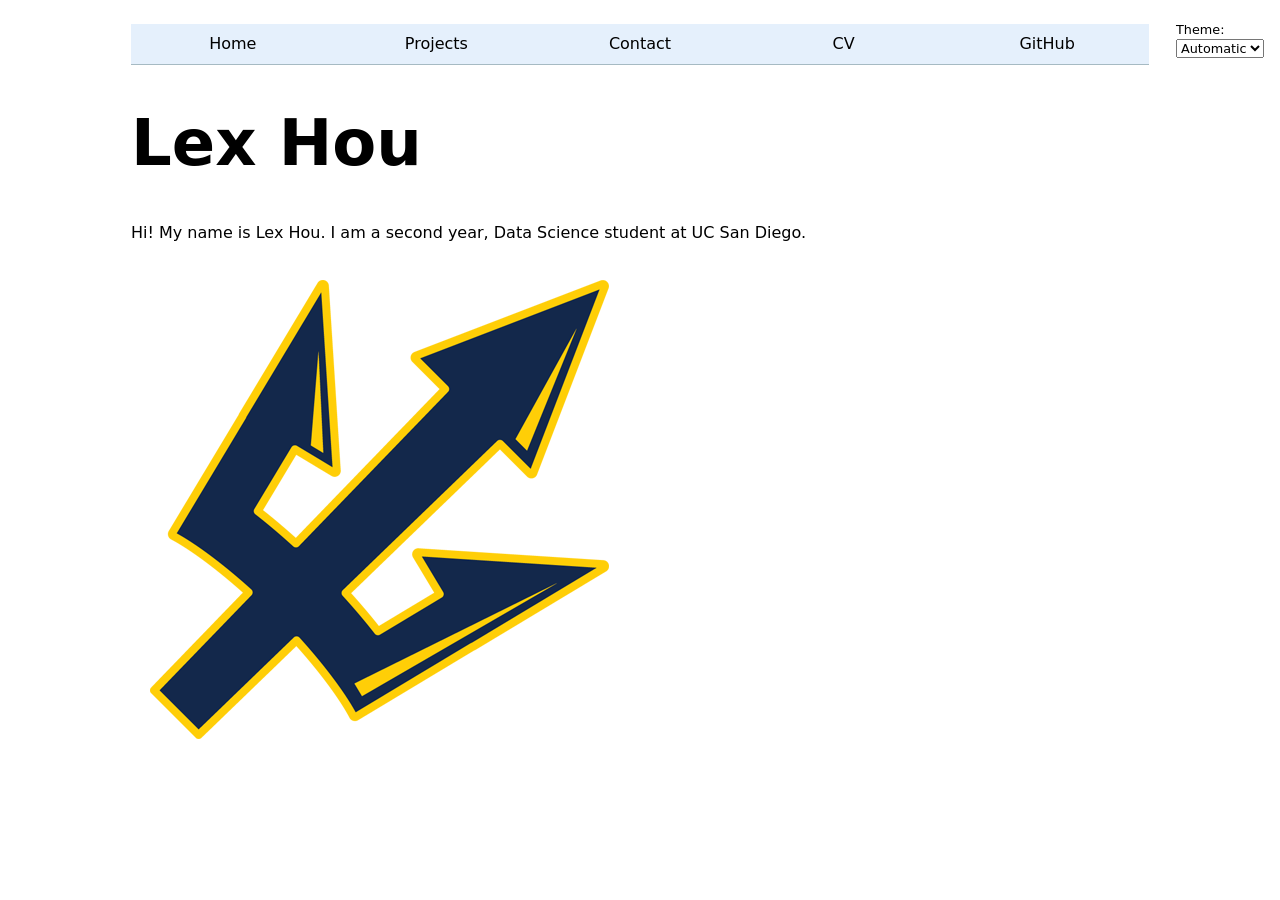
<file: index.html>
<!DOCTYPE html>
<html lang="en">
<head>
    <meta charset="UTF-8">
    <meta name="viewport" content="width=device-width, initial-scale=1.0">
    <title>Lex_Hou: Personal Site and Portfolio</title>
    <link rel="stylesheet" href="style.css">
    <script type="module" src="global.js"></script>
</head>
<body>
    <h1>Lex Hou</h1>
    <p>
        Hi! My name is Lex Hou. I am a second year, Data Science student at UC San Diego.
    </p>   
    <img src="images/trident.png" alt="A photo of my school logo."> 
</body>
</html>
</file>
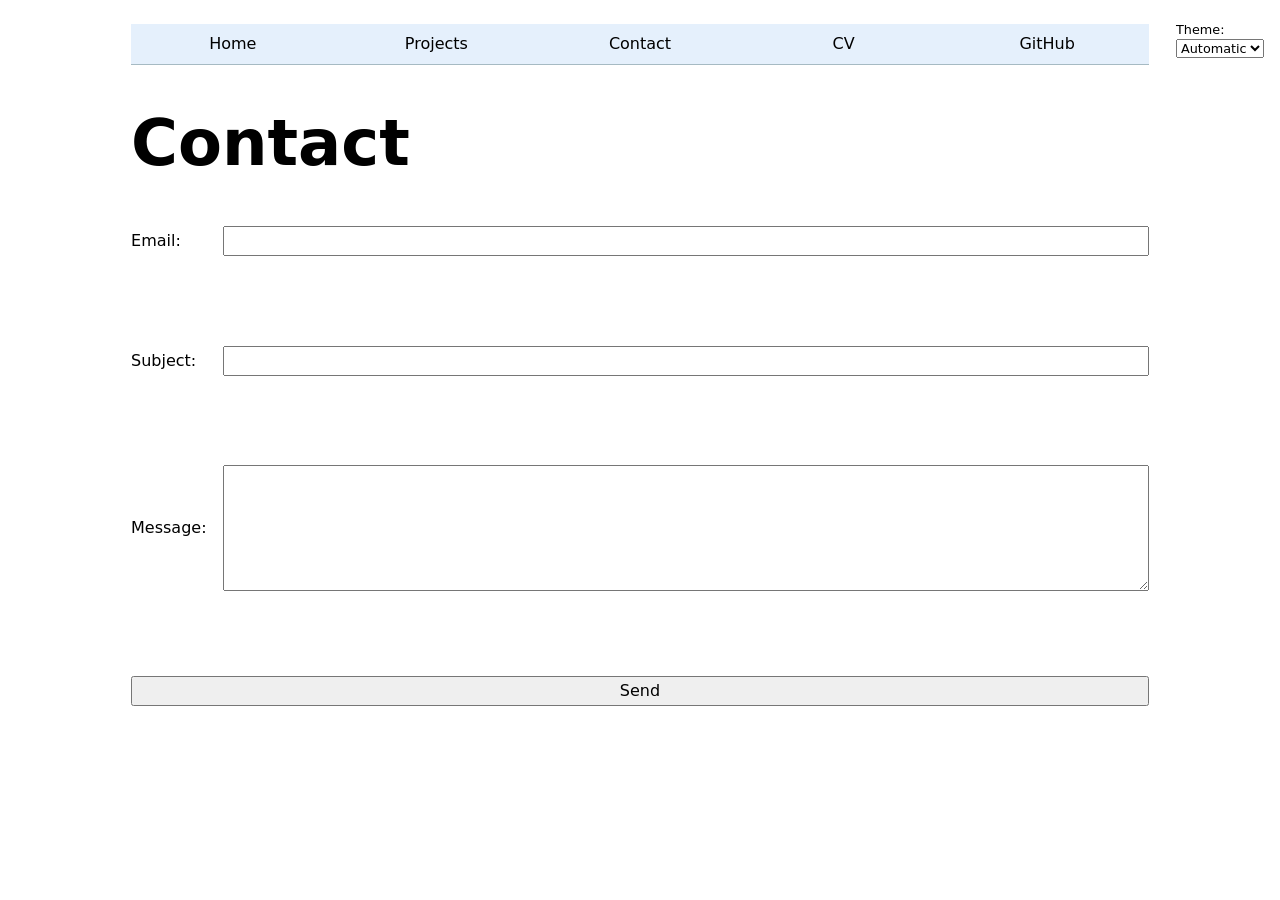
<file: contact/index.html>
<!DOCTYPE html>
<html lang="en">
<head>
    <meta charset="UTF-8">
    <meta name="viewport" content="width=device-width, initial-scale=1.0">
    <title>Contact</title>
    <link rel="stylesheet" href="../style.css">
    <script type="module" src="../global.js"></script>
</head>
<body>

<h1>Contact</h1>
<form action="mailto:lexhouco24@gmail.com" method="POST" enctype="text/plain">

    <label>
        Email:
        <input type="email" name="email" required>
    </label>

    <br><br>

    <label>
        Subject:
        <input name="subject" required>
    </label>

    <br><br>

    <label>
        Message:
        <textarea name="body" rows="5" cols="30" required></textarea>
    </label>

    <br><br>

    <button>Send</button>

</form>

</body>
</html>
</file>
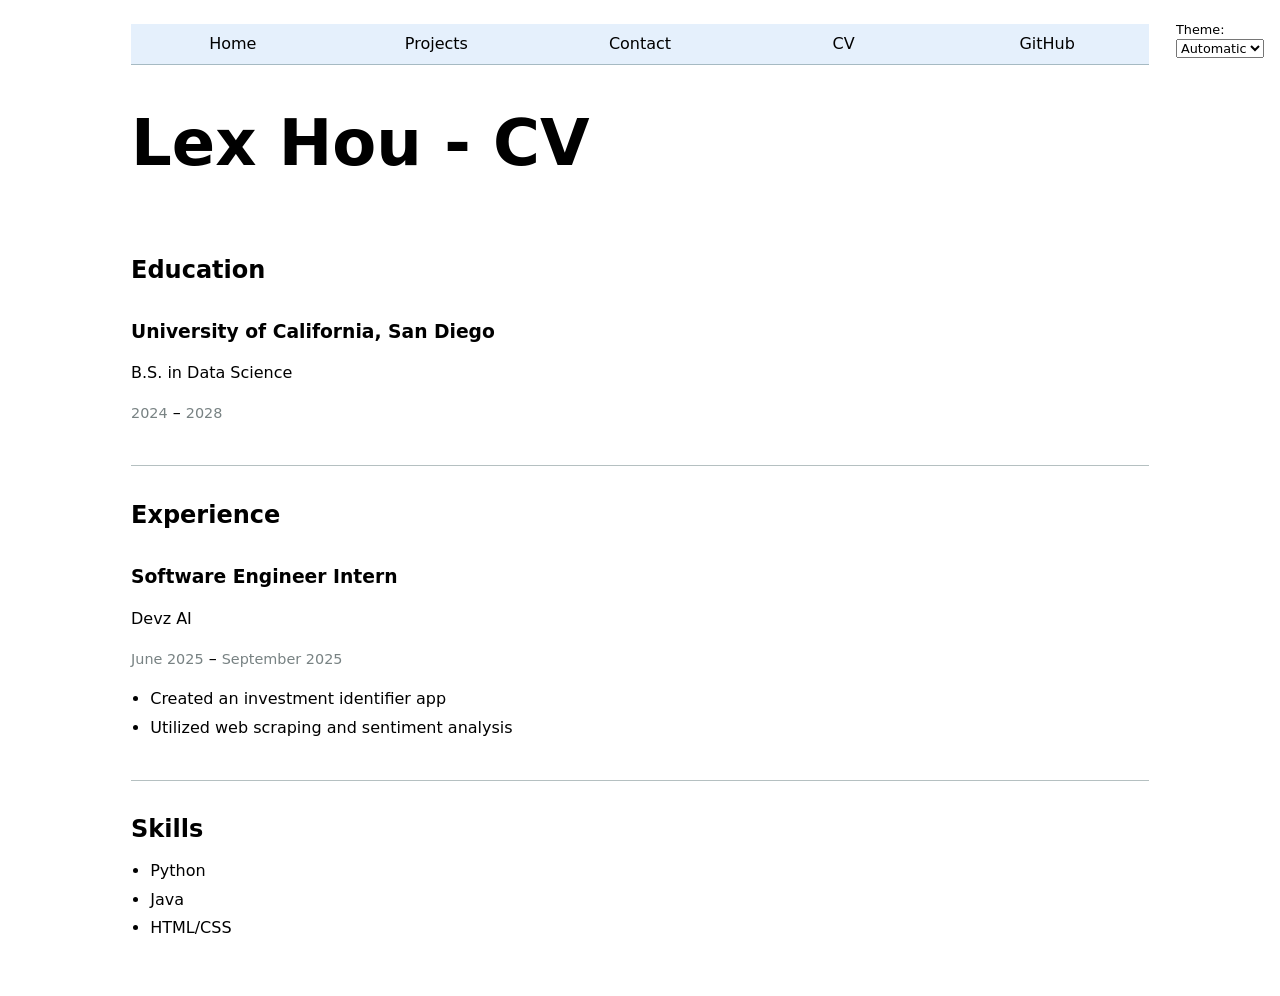
<file: cv/index.html>
<!DOCTYPE html>
<html lang="en">
<head>
    <meta charset="UTF-8">
    <meta name="viewport" content="width=device-width, initial-scale=1.0">
    <title>CV</title>
    <link rel="stylesheet" href="../style.css">
    <script type="module" src="../global.js"></script>
</head>
<body>

<h1>Lex Hou - CV</h1>

<!-- Education -->
<section>
    <h2>Education</h2>

    <article>
        <h3>University of California, San Diego</h3>
        <p>B.S. in Data Science</p>
        <p>
            <time>2024</time> – <time>2028</time>
        </p>
    </article>
</section>

<!-- Experience -->
<section>
    <h2>Experience</h2>

    <article>
        <h3>Software Engineer Intern</h3>
        <p>Devz AI</p>
        <p>
            <time>June 2025</time> – <time>September 2025</time>
        </p>
        <ul>
            <li>Created an investment identifier app</li>
            <li>Utilized web scraping and sentiment analysis</li>
        </ul>
    </article>

</section>

<!-- Skills -->
<section>
    <h2>Skills</h2>
    <ul>
        <li>Python</li>
        <li>Java</li>
        <li>HTML/CSS</li>
    </ul>
</section>

</body>
</html>
</file>
<file: style.css>
:root {
  --color-accent: oklch(65% 20% 250);
}

body {
  font: 100%/1.5 system-ui;
  max-width: 100ch;
  margin-inline: auto;
  padding: 1rem;
}

nav {
  display: flex;
  margin-bottom: 1rem;
  border-bottom: 1px solid oklch(80% 3% 200);
  background-color: oklch(from var(--color-accent) 95% 5% h);
}

nav a {
  flex: 1;
}

nav a {
  text-decoration: none;
  color: inherit;
  text-align: center;
  padding: 0.5em;
  flex: 1;
  transition: background-color 0.2s ease;
}

nav a.current {
  border-bottom: 0.4em solid oklch(80% 3% 200);
  padding-bottom: 0.1em;
}

nav a:hover {
  background-color: oklch(from var(--color-accent) 92% 10% h);
  border-radius: 0.5em;
}

input,
textarea,
button {
  font: inherit;
}

form {
  display: grid;
  grid-template-columns: auto 1fr;
  gap: 1em;
}

label,
button {
  grid-column: 1 / -1;
}

label {
  display: grid;
  grid-template-columns: subgrid;
  align-items: center;
}

label {
  margin-block: 0.3em;
}

.projects {
  display: grid;
  grid-template-columns: repeat(auto-fill, minmax(15em, 1fr));
  gap: 1em;
}

.projects h2 {
  margin: 0;
}


h1, h2, h3, h4, h5, h6 {
  line-height: 1.1;
  text-wrap: balance;
}

.projects article {
  display: grid;
  grid-template-rows: subgrid;
  grid-row: span 3;
  gap: 0.5em;
}

.cv {
  display: grid;
  gap: 1.5em;
}

section {
  padding: 1em 0;
  border-bottom: 1px solid oklch(80% 3% 200);
}

h1 {
  font-size: 400%;
}

h2 {
  font-size: 150%;
  margin-bottom: 0.5em;
}

h1, h2, h3, h4, h5, h6 {
  line-height: 1.1;
  text-wrap: balance;
}

article {
  padding: 0.5em 0;
}

time {
  color: oklch(60% 3% 200);
  font-size: 0.9em;
}

ul {
  padding-left: 1.2em;
}

li {
  margin-bottom: 0.3em;
}

section:last-child {
  border-bottom: none;
}

html {
  color-scheme: light dark;
}

nav {
  --border-color: oklch(50% 10% 200 / 40%);
  border-bottom: 1px solid var(--border-color);
}

nav a:hover {
  background-color: color-mix(in oklch, var(--color-accent), canvas 85%);
}

.color-scheme {
  position: absolute;
  top: 1rem;
  right: 1rem;
  font-size: 80%;
}

input,
textarea,
button,
select {
  font: inherit;
}

@media (prefers-color-scheme: dark) {
  nav {
    color: black;
    background-color: white;
  }
}
</file>
